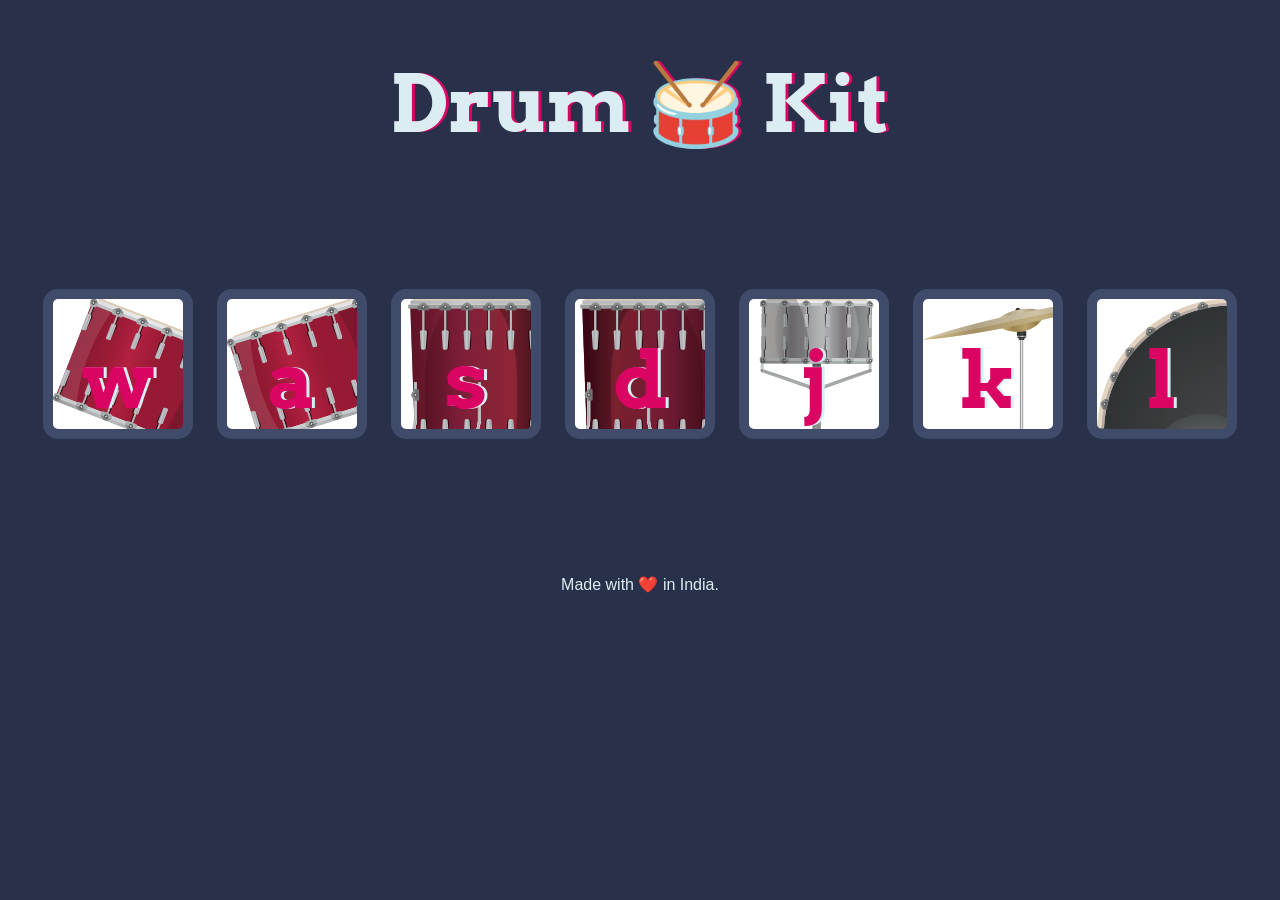
<file: index.html>
<!DOCTYPE html>
<html lang="en" dir="ltr">

<head>
  <meta charset="utf-8">
  <title>Drum Kit</title>
  <link rel="stylesheet" href="styles.css">
  <link href="https://fonts.googleapis.com/css?family=Arvo" rel="stylesheet">
</head>

<body>

  <h1 id="title">Drum 🥁 Kit</h1>
  <div class="set">
    <button class="w drum">w</button>
    <button class="a drum">a</button>
    <button class="s drum">s</button>
    <button class="d drum">d</button>
    <button class="j drum">j</button>
    <button class="k drum">k</button>
    <button class="l drum">l</button>
  </div>

   <script src="./index.js"></script>
  <footer>
    Made with ❤️ in India.
  </footer>
</body>

</html>
</file>
<file: styles.css>
body {
  text-align: center;
  background-color: #283149;
}

h1 {
  font-size: 5rem;
  color: #DBEDF3;
  font-family: "Arvo", cursive;
  text-shadow: 3px 0 #DA0463;

}

footer {
  color: #DBEDF3;
  font-family: sans-serif;
}

.w {
 background-image: url(./images/tom1.png);
}

.a {
  background-image: url(./images/tom2.png);
}

.s {
  background-image: url(./images/tom3.png);
}

.d {
  background-image: url(./images/tom4.png);
}

.j {
  background-image: url(./images/snare.png);
}

.k {
  background-image: url(./images/crash.png);
}

.l {
  background-image: url(./images/kick.png);
}

.set {
  margin: 10% auto;
}

.game-over {
  background-color: red;
  opacity: 0.8;
}

.pressed {
  box-shadow: 0 3px 4px 0 #DBEDF3;
  opacity: 0.5;
}

.red {
  color: red;
}

.drum {
  outline: none;
  border: 10px solid #404B69;
  font-size: 5rem;
  font-family: 'Arvo', cursive;
  line-height: 2;
  font-weight: 900;
  color: #DA0463;
  text-shadow: 3px 0 #DBEDF3;
  border-radius: 15px;
  display: inline-block;
  width: 150px;
  height: 150px;
  text-align: center;
  margin: 10px;
  background-color: white;
}
</file>
